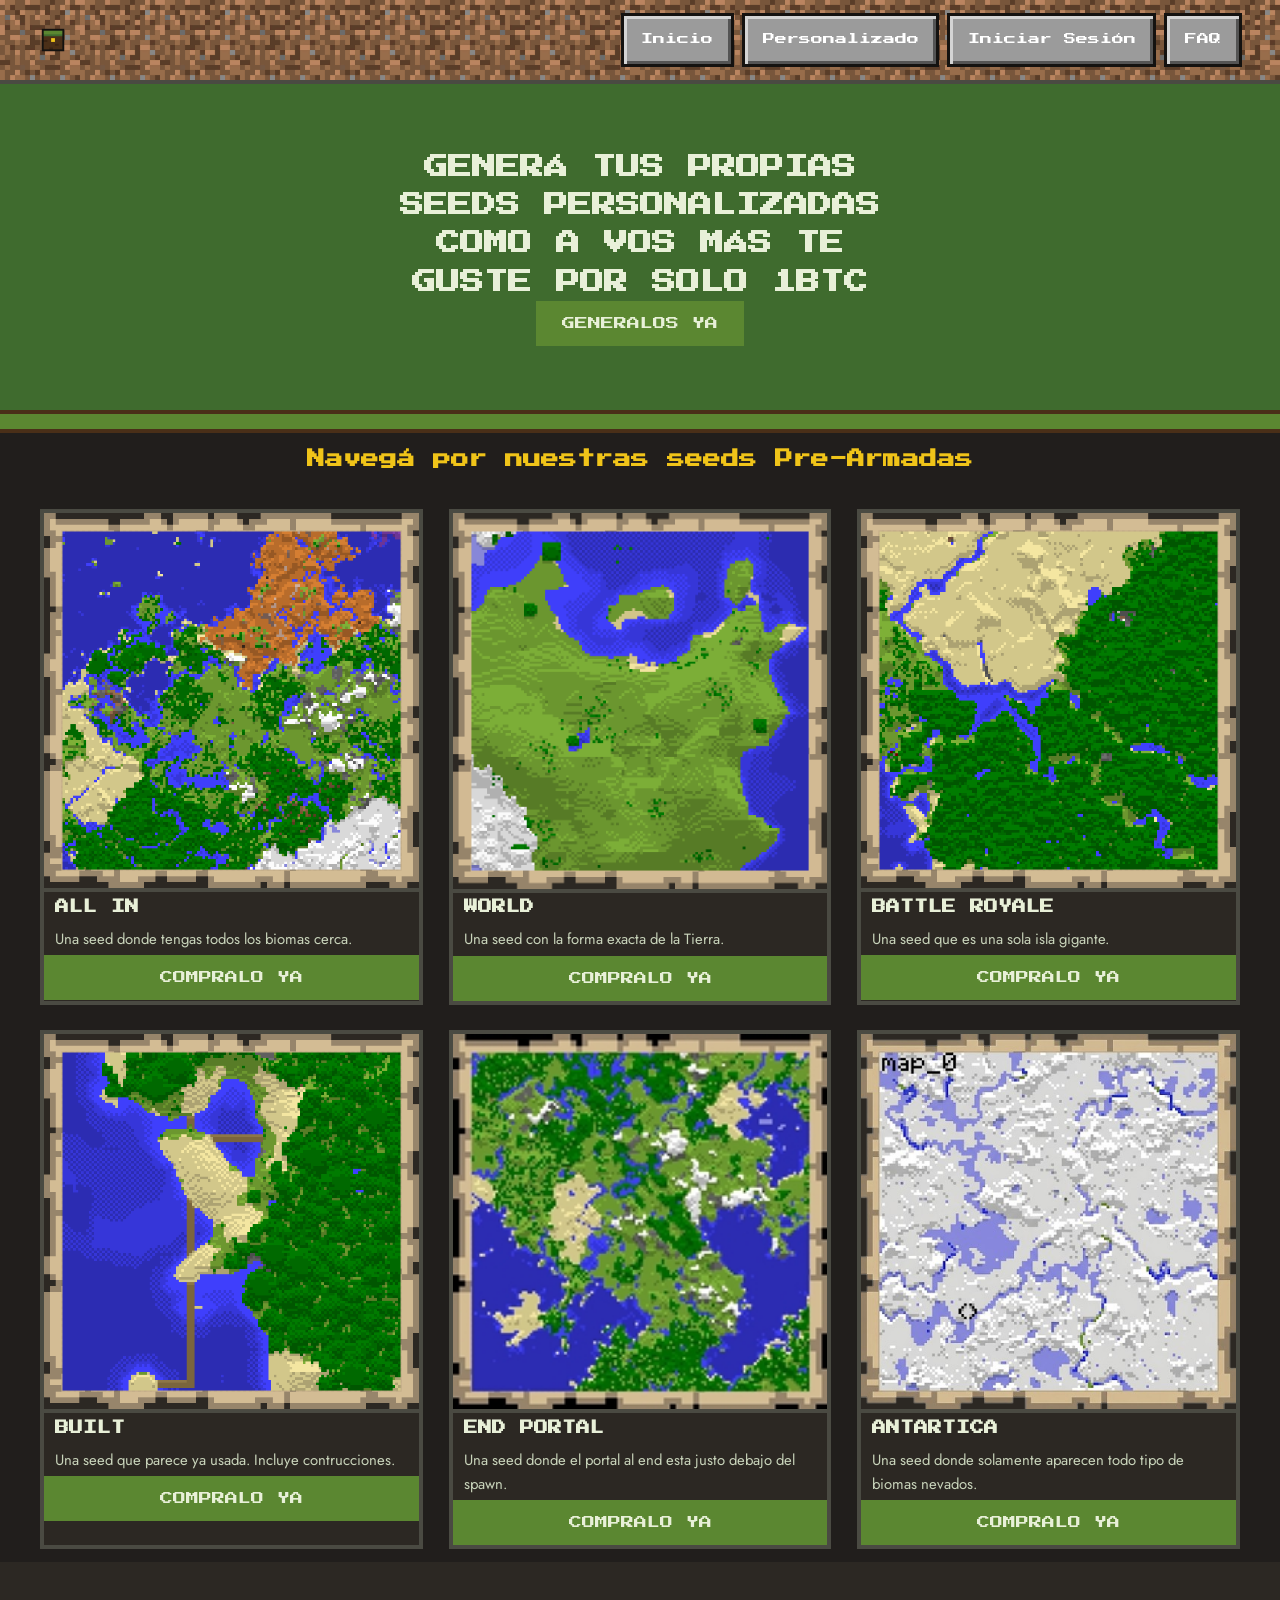
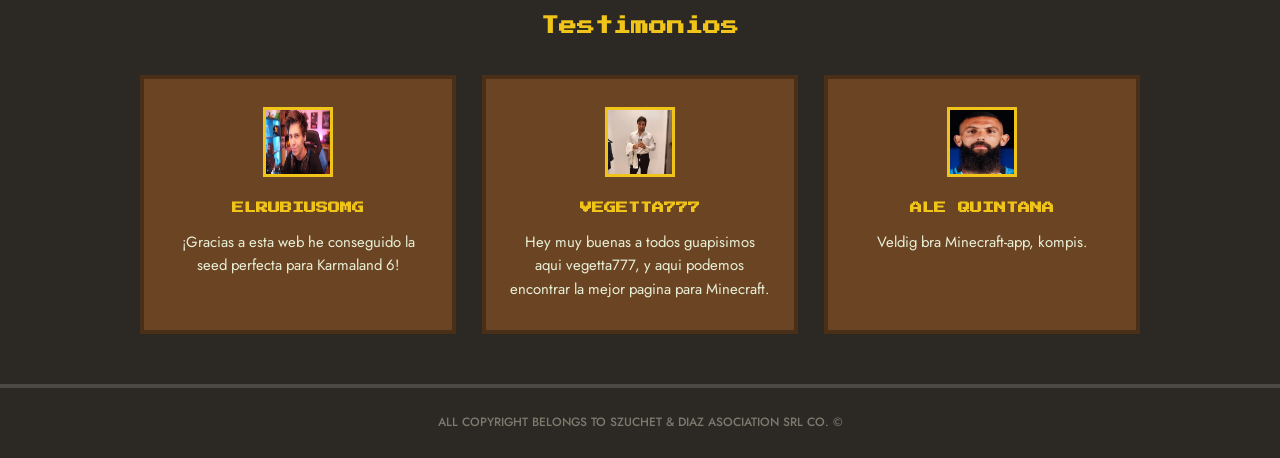
<file: index.html>
<!DOCTYPE html>
<html lang="es">
<head>
  <meta charset="UTF-8">
  <meta name="viewport" content="width=device-width, initial-scale=1.0">
  <title>SEEDGENERATOR</title>
  <link rel="stylesheet" href="styles.css">
</head>
<body>

  <header>
    <img src="imagenes/cofre.jpg" alt="logo">
    <nav>
      <ul>
        <li><a href="#" >Inicio</a></li>
        <li><a href="producto.html">Personalizado</a></li>
        <li><a href="login.html">Iniciar Sesión</a></li>
        <li><a href="FAQ.html">FAQ</a></li>
      </ul>
    </nav>
  </header>

  <main>

    <section class="banner">
      <div class="banner-content">
        <h1>GENERÁ TUS PROPIAS SEEDS PERSONALIZADAS COMO A VOS MÁS TE GUSTE POR SOLO 1BTC</h1>
        <button class="botonSecundario">GENERALOS YA</button>
      </div>
    </section>

    <div class="section-divider"></div>

    <section class="seeds">
      <h2>Navegá por nuestras seeds Pre-Armadas</h2>

      <div class="seeds-grid">

        <div class="seed">
          <img src="imagenes/mapa1.webp" alt="mapa1">
          <div class="infoSeed">
            <h3>ALL IN</h3>
            <p>Una seed donde tengas todos los biomas cerca.</p>
          </div>
          <button class="botonSecundario">COMPRALO YA</button>
        </div>

        <div class="seed">
          <img src="imagenes/mapa2.webp" alt="mapa2">
          <div class="infoSeed">
            <h3>WORLD</h3>
            <p>Una seed con la forma exacta de la Tierra.</p>
          </div>
          <button class="botonSecundario">COMPRALO YA</button>
        </div>

        <div class="seed">
          <img src="imagenes/mapa3.webp" alt="mapa3">
          <div class="infoSeed">
            <h3>BATTLE ROYALE</h3>
            <p>Una seed que es una sola isla gigante.</p>
          </div>
          <button class="botonSecundario">COMPRALO YA</button>
        </div>

        <div class="seed">
          <img src="imagenes/mapa4.webp" alt="mapa4">
          <div class="infoSeed">
            <h3>BUILT</h3>
            <p>Una seed que parece ya usada. Incluye contrucciones.</p>
          </div>
          <button class="botonSecundario">COMPRALO YA</button>
        </div>

        <div class="seed">
          <img src="imagenes/mapa5.jpg" alt="">
          <div class="infoSeed">
            <h3>END PORTAL</h3>
            <p>Una seed donde el portal al end esta justo debajo del spawn.</p>
          </div>
          <button class="botonSecundario">COMPRALO YA</button>
        </div>

        <div class="seed">
          <img src="imagenes/mapa6.png" alt="">
          <div class="infoSeed">
            <h3>ANTARTICA</h3>
            <p>Una seed donde solamente aparecen todo tipo de biomas nevados.</p>
          </div>
          <button class="botonSecundario">COMPRALO YA</button>
        </div>

      </div>
    </section>

    <section id="testimonios">
      <h2>Testimonios</h2>

      <div class="testimonios-grid">

        <div class="testimonio-card">
          <img src="imagenes/rubius.jpg" alt="rubius">
          <h3>ELRUBIUSOMG</h3>
          <p>¡Gracias a esta web he conseguido la seed perfecta para Karmaland 6!</p>
        </div>

        <div class="testimonio-card">
          <img src="imagenes/vegetta777.jpg" alt="vegetta777">
          <h3>VEGETTA777</h3>
          <p>Hey muy buenas a todos guapisimos aqui vegetta777, y aqui podemos encontrar la mejor pagina para Minecraft.</p>
        </div>

        <div class="testimonio-card">
          <img src="imagenes/quintana.webp" alt="quintana">
          <h3>ALE QUINTANA</h3>
          <p>Veldig bra Minecraft-app, kompis.</p>
        </div>

      </div>
    </section>

  </main>

  <footer>
    <h2>ALL COPYRIGHT BELONGS TO SZUCHET &amp; DIAZ ASOCIATION SRL CO. ©</h2>
  </footer>

</body>
</html>
</file>
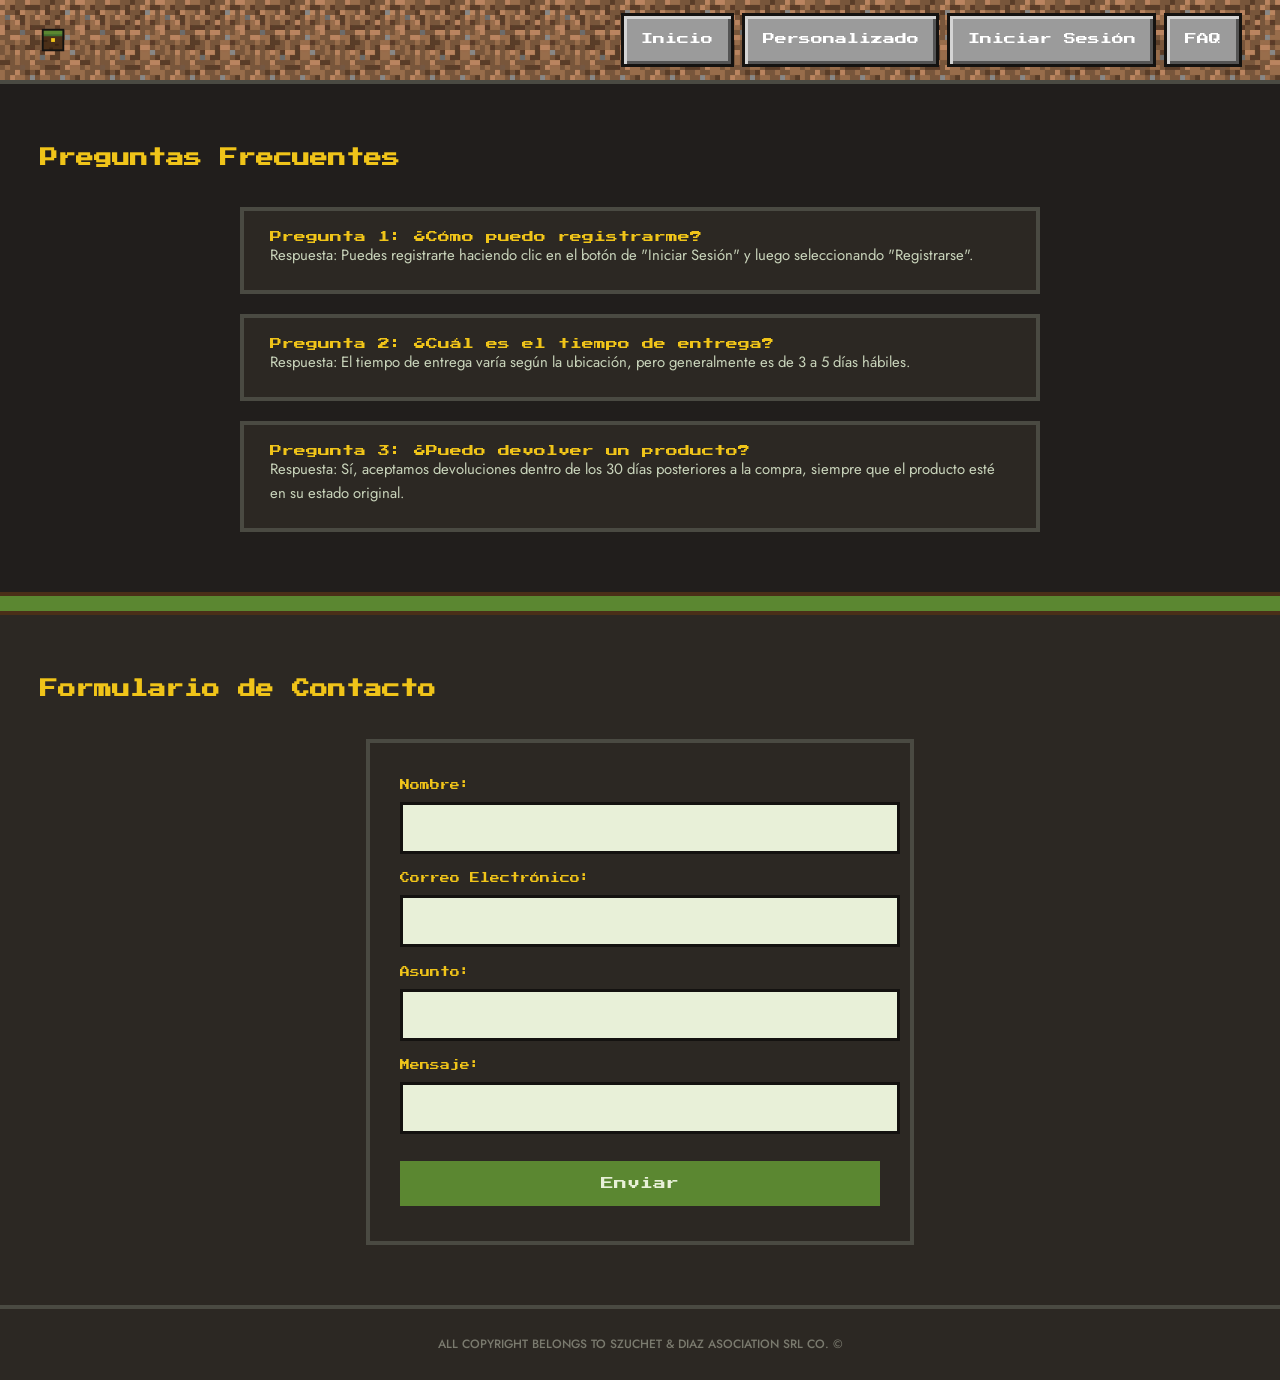
<file: FAQ.html>
<!DOCTYPE html>
<html lang="es">
<head>
  <meta charset="UTF-8">
  <meta name="viewport" content="width=device-width, initial-scale=1.0">
  <title>SEEDGENERATOR</title>
  <link rel="stylesheet" href="styles.css">
</head>
<body>

  <header>
    <img src="imagenes/cofre.jpg" alt="logo">
    <nav>
      <ul>
        <li><a href="index.html">Inicio</a></li>
        <li><a href="producto.html">Personalizado</a></li>
        <li><a href="login.html">Iniciar Sesión</a></li>
        <li><a href="FAQ.html">FAQ</a></li>
      </ul>
    </nav>
  </header>

  <main>

    <section class="faq-section">
      <h2>Preguntas Frecuentes</h2>
      <ul class="faq-list">
        <li>
          <p>Pregunta 1: ¿Cómo puedo registrarme?</p>
          <p>Respuesta: Puedes registrarte haciendo clic en el botón de "Iniciar Sesión" y luego seleccionando "Registrarse".</p>
        </li>
        <li>
          <p>Pregunta 2: ¿Cuál es el tiempo de entrega?</p>
          <p>Respuesta: El tiempo de entrega varía según la ubicación, pero generalmente es de 3 a 5 días hábiles.</p>
        </li>
        <li>
          <p>Pregunta 3: ¿Puedo devolver un producto?</p>
          <p>Respuesta: Sí, aceptamos devoluciones dentro de los 30 días posteriores a la compra, siempre que el producto esté en su estado original.</p>
        </li>
      </ul>
    </section>

    <div class="section-divider"></div>

    <section class="contacto-section">
      <h2>Formulario de Contacto</h2>
      <div class="contenidoForm">
        <form class="caja" action="index.html">
          <div>
            <label for="name">Nombre:</label>
            <input type="text" id="name" name="nombre" required>
          </div>

          <div>
            <label for="email">Correo Electrónico:</label>
            <input type="email" id="email" name="correo_electronico" required>
          </div>

          <div>
            <label for="subject">Asunto:</label>
            <input type="text" id="subject" name="asunto" required>
          </div>

          <div>
            <label for="message">Mensaje:</label>
            <input id="message" name="mensaje" required></input>
          </div>

          <button type="submit" class="botonSecundario">Enviar</button>
        </form>
      </div>
    </section>

  </main>

  <footer>
    <h2>ALL COPYRIGHT BELONGS TO SZUCHET &amp; DIAZ ASOCIATION SRL CO. ©</h2>
  </footer>

</body>
</html>
</file>
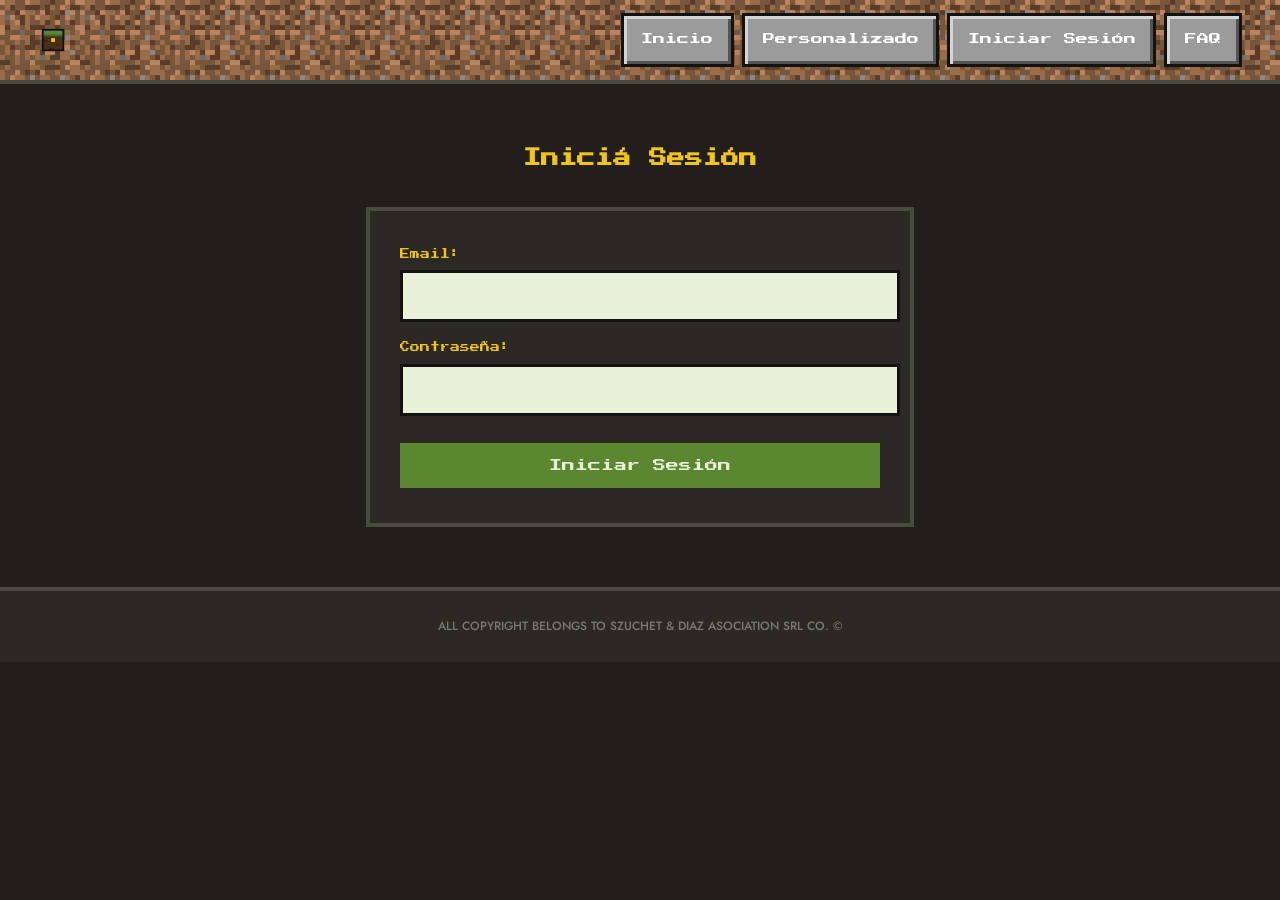
<file: login.html>
<!DOCTYPE html>
<html lang="es">
<head>
  <meta charset="UTF-8">
  <meta name="viewport" content="width=device-width, initial-scale=1.0">
  <title>SEEDGENERATOR</title>
  <link rel="stylesheet" href="styles.css">
</head>
<body>

  <header>
    <img src="imagenes/cofre.jpg" alt="logo">
    <nav>
      <ul>
        <li><a href="index.html">Inicio</a></li>
        <li><a href="producto.html">Personalizado</a></li>
        <li><a href="login.html">Iniciar Sesión</a></li>
        <li><a href="FAQ.html">FAQ</a></li>
      </ul>
    </nav>
  </header>

  <main>
    <section class="inicioSesion">
      <h1>Iniciá Sesión</h1>
      <div class="contenidoForm">
        <form>
          <div>
            <label for="email">Email:</label>
            <input type="email" id="email" name="email" required>
          </div>

          <div>
            <label for="password">Contraseña:</label>
            <input type="password" id="password" name="password" required>
          </div>

          <button type="submit" class="botonSecundario">Iniciar Sesión</button>
        </form>
      </div>
    </section>
  </main>

  <footer>
    <h2>ALL COPYRIGHT BELONGS TO SZUCHET &amp; DIAZ ASOCIATION SRL CO. ©</h2>
  </footer>

</body>
</html>
</file>
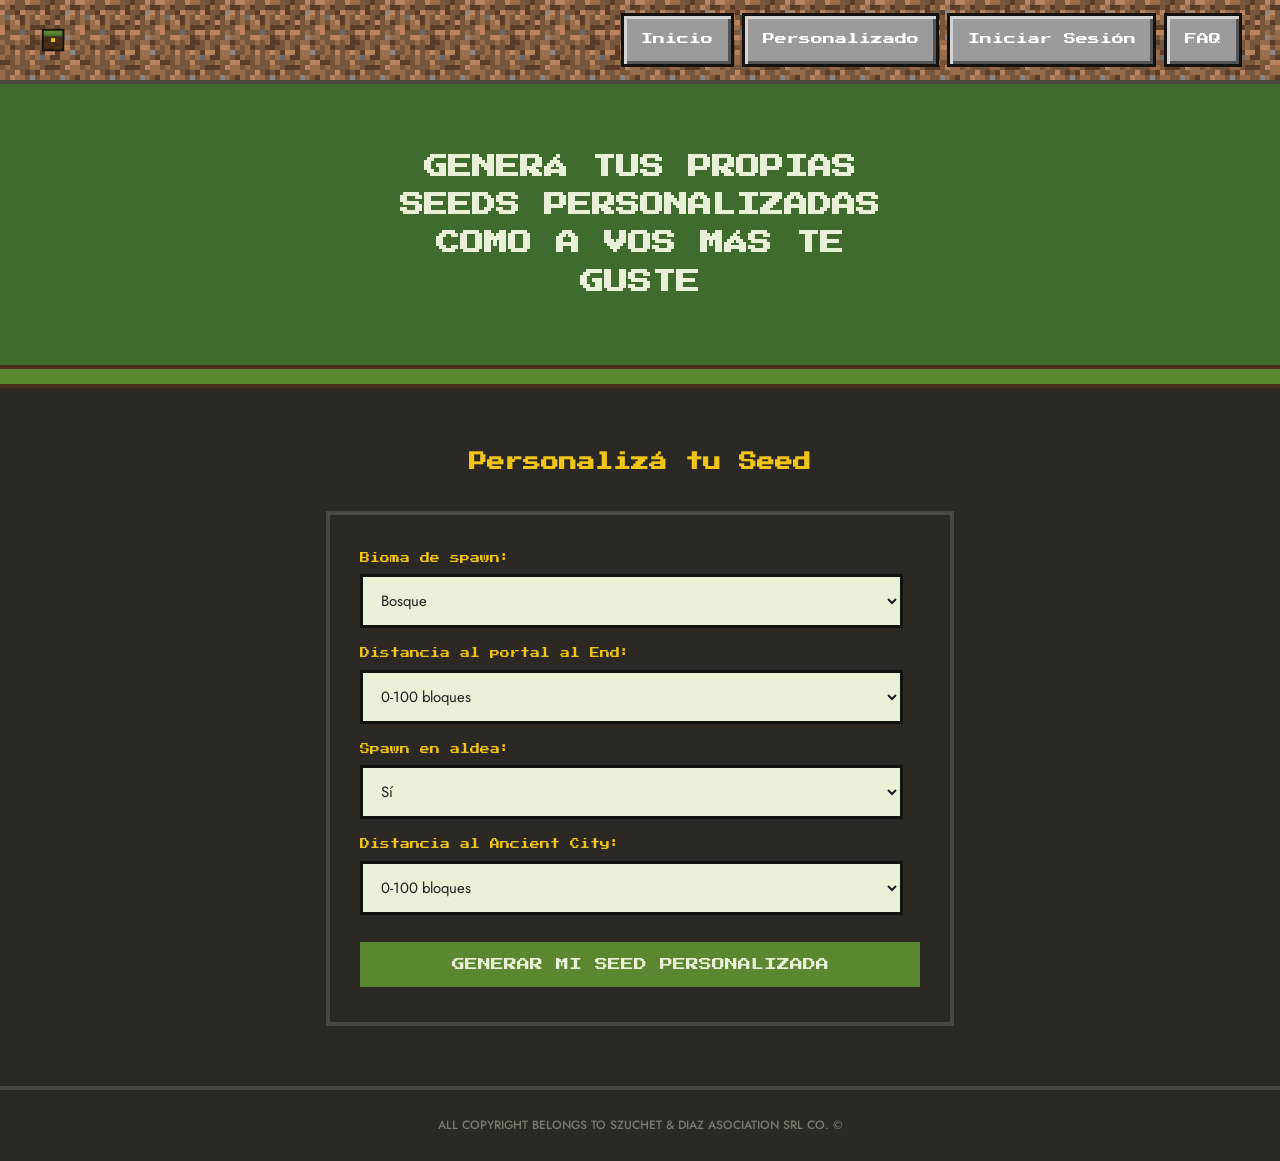
<file: producto.html>
<!DOCTYPE html>
<html lang="es">
<head>
  <meta charset="UTF-8">
  <meta name="viewport" content="width=device-width, initial-scale=1.0">
  <title>SEEDGENERATOR</title>
  <link rel="stylesheet" href="styles.css">
</head>
<body>

  <header>
    <img src="imagenes/cofre.jpg" alt="logo">
    <nav>
      <ul>
        <li><a href="index.html">Inicio</a></li>
        <li><a href="producto.html">Personalizado</a></li>
        <li><a href="login.html">Iniciar Sesión</a></li>
        <li><a href="FAQ.html">FAQ</a></li>
      </ul>
    </nav>
  </header>

  <main>

    <section class="banner">
      <div class="contenidoBanner">
        <h1>GENERÁ TUS PROPIAS SEEDS PERSONALIZADAS COMO A VOS MÁS TE GUSTE</h1>
      </div>
    </section>

    <div class="section-divider"></div>

    <section class="formularioProducto">
      <h2>Personalizá tu Seed</h2>
      <div class="contenidoForm">
        <form>
          <div>
            <label for="bioma">Bioma de spawn:</label>
            <select class="opcionesProducto" id="bioma" name="bioma">
              <option>Bosque</option>
              <option>Desierto</option>
              <option>Jungla</option>
              <option>Pantano</option>
              <option>Sabana</option>
              <option>Tundra</option>
              <option>Taiga</option>
              <option>Montaña</option>
              <option>Océano</option>
              <option>Mesa</option>
              <option>Llanura</option>
            </select>
          </div>

          <div>
            <label for="distanciaEnd">Distancia al portal al End:</label>
            <select class="opcionesProducto" id="distanciaEnd" name="distanciaEnd">
              <option>0-100 bloques</option>
              <option>100-500 bloques</option>
              <option>500-1000 bloques</option>
              <option>1000-2000 bloques</option>
              <option>2000-5000 bloques</option>
              <option>5000+ bloques</option>
            </select>
          </div>

          <div>
            <label for="spawnAldea">Spawn en aldea:</label>
            <select class="opcionesProducto" id="spawnAldea" name="spawnAldea">
              <option>Sí</option>
              <option>No</option>
            </select>
          </div>

          <div>
            <label for="distanciaAncient">Distancia al Ancient City:</label>
            <select class="opcionesProducto" id="distanciaAncient" name="distanciaAncient">
              <option>0-100 bloques</option>
              <option>100-500 bloques</option>
              <option>500-1000 bloques</option>
              <option>1000-2000 bloques</option>
              <option>2000-5000 bloques</option>
              <option>5000+ bloques</option>
            </select>
          </div>

          <button type="submit" class="botonSecundario">GENERAR MI SEED PERSONALIZADA</button>
        </form>
      </div>
    </section>

  </main>

  <footer>
    <h2>ALL COPYRIGHT BELONGS TO SZUCHET &amp; DIAZ ASOCIATION SRL CO. ©</h2>
  </footer>

</body>
</html>
</file>
<file: styles.css>
@import url('https://fonts.googleapis.com/css2?family=Jost:wght@400;500;600&family=Press+Start+2P&display=swap');

* {
  margin: 0;
  padding: 0;
}

body {
  background-color: #211e1c;
  color: #e8f0d8;
  font-family: 'Jost', sans-serif;
  line-height: 1.6;
}

img {
  width: 100%;
}

header {
  display: flex;
  flex-wrap: wrap;
  align-items: center;
  justify-content: space-between;
  gap: 5%;
  padding: 1% 3%;
  background-color: #2c2823;
  border-bottom: 0.25rem solid #4a4a42;
  background-image: url(tierra.jpeg);
  background-repeat: repeat;
  background-size: contain;
}

header img {
  width: 2.5%;
  height: 2.5%;
  border: 50% solid #4a4a42;
}

nav ul {
  display: flex;
  gap: 0.5rem;
  list-style: none;
}

nav a {
  display: inline-block;
  color: #ffffff;
  text-decoration: none;
  font-family: 'Press Start 2P', monospace;
  font-size: 75%;
  padding: 0.9rem 1.1rem;
  background-color: #9b9b9b;
  border: 3px solid #141210;
  box-shadow:
      inset 3px 3px 0 #d4d4d4, 
      inset -3px -3px 0 #545454; /*conversado en clase */
}

nav a:hover {
  background-color: #a8a8a8;
}

.botonSecundario {
  font-family: 'Press Start 2P', monospace;
  font-size: 81%;
  color: #e8f0d8;
  padding: 1rem 1.6rem;
  border: none;
  cursor: pointer;
}

.boton-primary {
  background-color: #f0c419;
  color: #211e1c;
}

.botonSecundario {
  background-color: #5b8731;
}

.botonSecundario:hover {
  background-color: #7a7a6e;
}

.section-divider {
  height: 0.9rem;
  background-color: #5b8731;
  border-top: 0.25rem solid #4a2f18;
  border-bottom: 0.25rem solid #4a2f18;
}

.banner {
  padding: 5% 30%;
  text-align: center;
  background-color: #3f6b2e;
}

.contenidoBanner {
  display: flex;
  flex-direction: column;
  align-items: center;
  gap: 2.2rem;
  max-width: 56.25rem;
  margin: 0 auto;
}

.banner h1 {
  font-family: 'Press Start 2P', monospace;
  font-size: 150%;
  line-height: 1.6;
}

.seeds {
  padding: 1% 3%;
}

.seeds h2,
#testimonios h2 {
  font-family: 'Press Start 2P', monospace;
  font-size: 112%;
  text-align: center;
  margin-bottom: 2.2rem;
  color: #f0c419;
}

.seeds-grid {
  display: flex;
  flex-wrap: wrap;
  gap: 1.6rem;
  max-width: 75rem;
  margin: 0 auto;
}

.seed {
  flex: 1 1 17.5rem;
  background-color: #2c2823;
  border: 0.25rem solid #4a4a42;
  display: flex;
  flex-direction: column;
}

.seed img {
  border-bottom: 0.25rem solid #4a4a42;
}

.infoSeed {
  padding: 1% 3%; 
}

.infoSeed h3 {
  font-family: 'Press Start 2P', monospace;
  font-size: 87%;
  margin-bottom: 0.6rem;
}

.infoSeed p {
  color: #c9d4bb;
  font-size: 93%;
}

.seed .boton {
  margin: 0 1.25rem 1.25rem 1.25rem;
}

#testimonios {
  padding: 3.1rem 2.5rem;
  background-color: #2c2823;
}

.testimonios-grid {
  display: grid;
  grid-template-columns: repeat(auto-fit, minmax(16.25rem, 1fr));
  gap: 1.6rem;
  max-width: 62.5rem;
  margin: 0 auto;
}

.testimonio-card {
  background-color: #6b4423;
  border: 0.25rem solid #4a2f18;
  padding: 1.75rem 1.5rem;
  text-align: center;
}

.testimonio-card img {
  width: 4rem;
  height: 4rem;
  margin: 0 auto 0.9rem auto;
  border: 0.2rem solid #f0c419;
}

.testimonio-card h3 {
  font-family: 'Press Start 2P', monospace;
  font-size: 75%;
  color: #f0c419;
  margin-bottom: 0.75rem;
}

.testimonio-card p {
  font-size: 93%;
}

footer {
  padding: 1.6rem;
  text-align: center;
  background-color: #2c2823;
  border-top: 0.25rem solid #4a4a42;
}

footer h2 {
  font-family: 'Jost', sans-serif;
  font-weight: 500;
  font-size: 75%;
  color: #7a7a6e;
}

.inicioSesion,
.formularioProducto{
  padding: 3.75rem 2.5rem;
  text-align: center;
}
 
.formularioProducto {
  background-color: #2c2823;
}
 
.inicioSesion h1,
.formularioProducto h2,
.faq-section h2,
.contacto-section h2 {
  font-family: 'Press Start 2P', monospace;
  font-size: 112%;
  color: #f0c419;
  margin-bottom: 2.2rem;
  line-height: 1.6;
}

.contenidoForm {
  background-color: #2c2823;
  border: 0.25rem solid #4a4a42;
  max-width: 30rem;
  margin: 0 auto;
  padding: 2.2rem 1.9rem;
  text-align: left;
}
 
.formularioProducto .contenidoForm {
  max-width: 35rem;
}
 
.contenidoForm form {
  display: flex;
  flex-direction: column;
  gap: 1.1rem;
}
 
.contenidoForm label {
  display: block;
  font-family: 'Press Start 2P', monospace;
  font-size: 62%;
  color: #f0c419;
  margin-bottom: 0.5rem;
}
 
.contenidoForm input,
.contenidoForm select {
  width: 97%;
  padding: 0.75rem 0.9rem;
  background-color: #e8f0d8;
  color: #211e1c;
  border: 0.2rem solid #141210;
  font-family: 'Jost', sans-serif;
  font-size: 93%;
}
 
.contenidoForm .botonSecundario {
  width: 100%;
  margin-top: 0.6rem;
}
 
/* ---- FAQ ---- */
.faq-section {
  padding: 3.75rem 2.5rem;
}
 
.contacto-section {
  padding: 3.75rem 2.5rem;
  background-color: #2c2823;
}
 
.faq-list {
  list-style: none;
  max-width: 50rem;
  margin: 0 auto;
  display: flex;
  flex-direction: column;
  gap: 1.25rem;
}
 
.faq-list li {
  background-color: #2c2823;
  border: 0.25rem solid #4a4a42;
  padding: 1.4rem 1.6rem;
}
 
.faq-section .faq-list li {
  background-color: #2c2823;
}
 
.faq-list li p:first-child {
  font-family: 'Press Start 2P', monospace;
  font-size: 75%;
  color: #f0c419;
  margin-bottom: 0.6%;
  line-height: 50%;
}
 
.faq-list li p:last-child {
  color: #c9d4bb;
  font-size: 93%;
}
</file>
